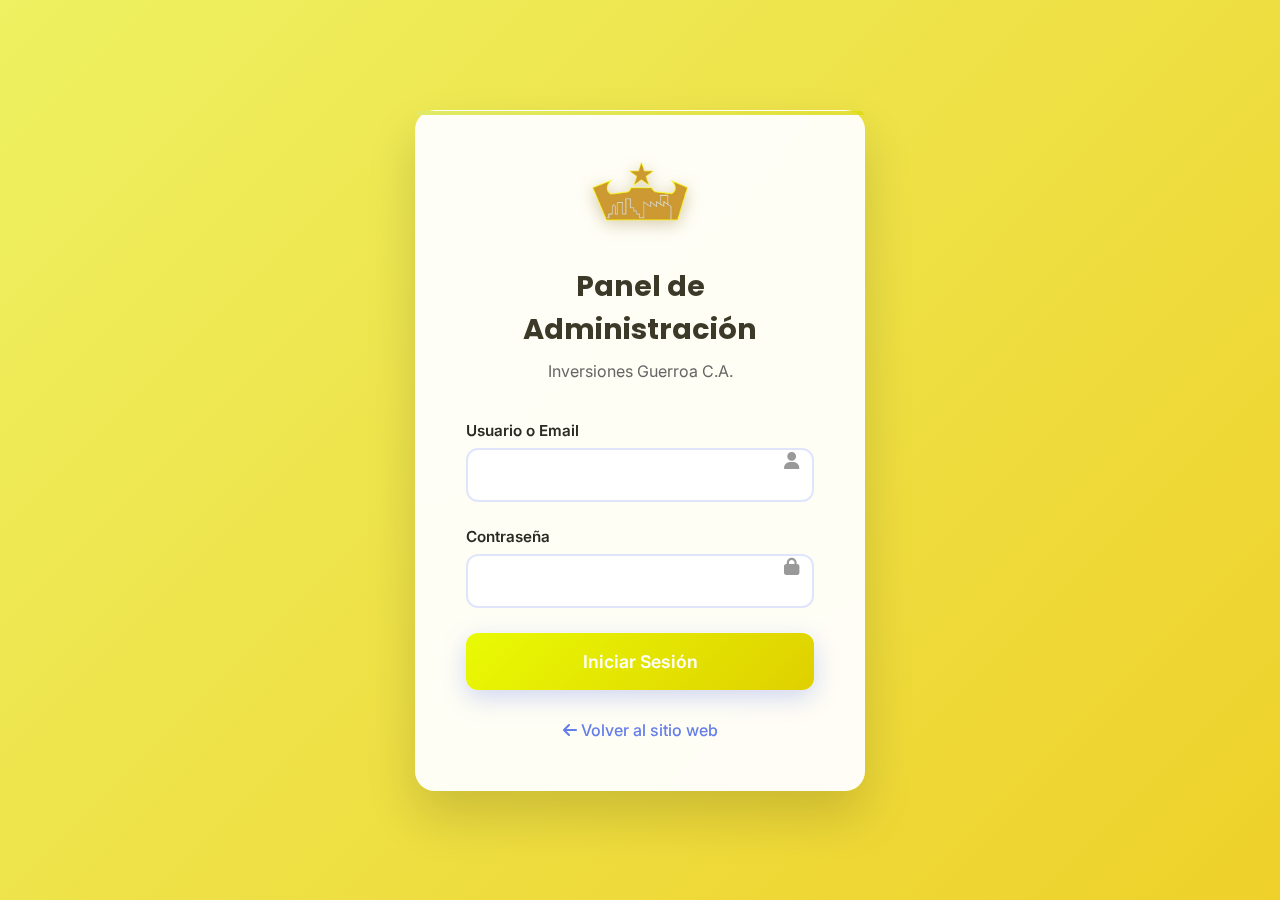
<file: public/login.html>
<!DOCTYPE html>
<html lang="es">

<head>
    <meta charset="UTF-8">
    <meta name="viewport" content="width=device-width, initial-scale=1.0">
    <title>Iniciar Sesión - Panel de Administración | Guerroa C.A.</title>
    <link rel="icon" type="image/png" href="IMG/logotipyte.png">
    <link rel="stylesheet" href="https://cdnjs.cloudflare.com/ajax/libs/font-awesome/6.0.0-beta3/css/all.min.css">
    <link rel="stylesheet"
        href="https://fonts.googleapis.com/css2?family=Inter:wght@300;400;500;600;700;800&family=Poppins:wght@300;400;500;600;700;800&display=swap">
    <style>
        * {
            margin: 0;
            padding: 0;
            box-sizing: border-box;
        }

        body {
            font-family: 'Inter', 'Poppins', sans-serif;
            background: linear-gradient(135deg, #ebee44d7 0%, #ecca0ade 100%);
            min-height: 100vh;
            display: flex;
            align-items: center;
            justify-content: center;
            position: relative;
            overflow: hidden;
        }

        body::before {
            content: '';
            position: absolute;
            top: 0;
            left: 0;
            right: 0;
            bottom: 0;
            background: url('data:image/svg+xml,<svg xmlns="http://www.w3.org/2000/svg" viewBox="0 0 100 100"><defs><pattern id="grain" width="100" height="100" patternUnits="userSpaceOnUse"><circle cx="50" cy="50" r="1" fill="white" opacity="0.1"/></pattern></defs><rect width="100" height="100" fill="url(%23grain)"/></svg>');
            animation: floatParticles 20s ease-in-out infinite;
        }

        @keyframes floatParticles {

            0%,
            100% {
                transform: translateY(0px) rotate(0deg);
            }

            50% {
                transform: translateY(-20px) rotate(180deg);
            }
        }

        .login-container {
            background: rgba(255, 255, 255, 0.95);
            backdrop-filter: blur(20px);
            border-radius: 20px;
            padding: 50px;
            box-shadow: 0 25px 50px rgba(0, 0, 0, 0.15);
            border: 1px solid rgba(255, 255, 255, 0.2);
            width: 100%;
            max-width: 450px;
            position: relative;
            z-index: 2;
            animation: fadeInUp 0.8s ease-out;
        }

        @keyframes fadeInUp {
            from {
                opacity: 0;
                transform: translateY(30px);
            }

            to {
                opacity: 1;
                transform: translateY(0);
            }
        }

        .login-container::before {
            content: '';
            position: absolute;
            top: 0;
            left: 0;
            right: 0;
            height: 4px;
            background: linear-gradient(90deg, #e1ea66, #ddda10d3, #cfcc01);
            background-size: 200% 100%;
            animation: gradientShift 3s ease-in-out infinite;
            border-radius: 20px 20px 0 0;
        }

        @keyframes gradientShift {

            0%,
            100% {
                background-position: 0% 50%;
            }

            50% {
                background-position: 100% 50%;
            }
        }

        .logo-section {
            text-align: center;
            margin-bottom: 40px;
        }

        .logo-section img {
            height: 80px;
            width: auto;
            margin-bottom: 20px;
            filter: drop-shadow(0 4px 8px rgba(117, 82, 5, 0.315));
        }

        .logo-section h1 {
            font-family: 'Poppins', sans-serif;
            font-size: 1.8rem;
            font-weight: 700;
            color: #201c09de;
            margin-bottom: 10px;
        }

        .logo-section p {
            color: #666;
            font-size: 1rem;
        }

        .form-group {
            margin-bottom: 25px;
            position: relative;
        }

        .form-group label {
            display: block;
            margin-bottom: 8px;
            font-weight: 600;
            color: #2a2a22;
            font-size: 0.95rem;
        }

        .form-group input {
            width: 100%;
            padding: 15px 20px;
            border: 2px solid rgba(102, 126, 234, 0.2);
            border-radius: 12px;
            font-size: 1rem;
            font-family: 'Inter', sans-serif;
            transition: all 0.3s ease;
            background: rgba(255, 255, 255, 0.9);
            backdrop-filter: blur(10px);
        }

        .form-group input:focus {
            border-color: #667eea;
            box-shadow: 0 0 20px rgba(102, 126, 234, 0.3);
            outline: none;
            background: rgba(255, 255, 255, 1);
            transform: translateY(-2px);
        }

        .form-group i {
            position: absolute;
            right: 15px;
            top: 50%;
            transform: translateY(-50%);
            color: #999;
            font-size: 1.1rem;
        }

        .login-btn {
            width: 100%;
            padding: 18px 30px;
            background: linear-gradient(135deg, #e9fa03 0%, #dfd000 100%);
            color: white;
            border: none;
            border-radius: 12px;
            font-size: 1.1rem;
            font-weight: 600;
            font-family: 'Inter', sans-serif;
            cursor: pointer;
            transition: all 0.3s ease;
            box-shadow: 0 8px 25px rgba(102, 126, 234, 0.3);
            position: relative;
            overflow: hidden;
        }

        .login-btn::before {
            content: '';
            position: absolute;
            top: 0;
            left: -100%;
            width: 100%;
            height: 100%;
            background: linear-gradient(90deg, transparent, rgba(255, 255, 255, 0.2), transparent);
            transition: left 0.5s ease;
        }

        .login-btn:hover::before {
            left: 100%;
        }

        .login-btn:hover {
            transform: translateY(-3px) scale(1.02);
            box-shadow: 0 15px 35px rgba(102, 126, 234, 0.4);
        }

        .login-btn:disabled {
            opacity: 0.7;
            cursor: not-allowed;
            transform: none;
        }

        .error-message {
            background: rgba(244, 67, 54, 0.1);
            color: #d32f2f;
            border: 2px solid rgba(244, 67, 54, 0.3);
            border-radius: 12px;
            padding: 15px;
            margin-bottom: 20px;
            font-size: 0.95rem;
            display: none;
            animation: fadeIn 0.3s ease;
        }

        .success-message {
            background: rgba(76, 175, 80, 0.1);
            color: #2e7d32;
            border: 2px solid rgba(76, 175, 80, 0.3);
            border-radius: 12px;
            padding: 15px;
            margin-bottom: 20px;
            font-size: 0.95rem;
            display: none;
            animation: fadeIn 0.3s ease;
        }

        @keyframes fadeIn {
            from {
                opacity: 0;
                transform: translateY(-10px);
            }

            to {
                opacity: 1;
                transform: translateY(0);
            }
        }

        .loading {
            display: none;
            text-align: center;
            margin-top: 20px;
        }

        .loading i {
            font-size: 1.5rem;
            color: #667eea;
            animation: spin 1s linear infinite;
        }

        @keyframes spin {
            from {
                transform: rotate(0deg);
            }

            to {
                transform: rotate(360deg);
            }
        }

        .back-link {
            text-align: center;
            margin-top: 30px;
        }

        .back-link a {
            color: #667eea;
            text-decoration: none;
            font-weight: 500;
            transition: color 0.3s ease;
        }

        .back-link a:hover {
            color: #e2cc03;
        }

        @media (max-width: 480px) {
            .login-container {
                margin: 20px;
                padding: 40px 30px;
            }

            .logo-section h1 {
                font-size: 1.5rem;
            }

            .logo-section img {
                height: 60px;
            }
        }
    </style>
</head>

<body>
    <div class="login-container">
        <div class="logo-section">
            <img src="img/logo.png" alt="Logo Guerroa">
            <h1>Panel de Administración</h1>
            <p>Inversiones Guerroa C.A.</p>
        </div>

        <div id="errorMessage" class="error-message"></div>
        <div id="successMessage" class="success-message"></div>

        <form id="loginForm">
            <div class="form-group">
                <label for="username">Usuario o Email</label>
                <input type="text" id="username" name="username" required>
                <i class="fas fa-user"></i>
            </div>

            <div class="form-group">
                <label for="password">Contraseña</label>
                <input type="password" id="password" name="password" required>
                <i class="fas fa-lock"></i>
            </div>

            <button type="submit" class="login-btn" id="loginBtn">
                <span id="btnText">Iniciar Sesión</span>
            </button>
        </form>

        <div class="loading" id="loading">
            <i class="fas fa-spinner"></i>
            <p>Iniciando sesión...</p>
        </div>

        <div class="back-link">
            <a href="/">
                <i class="fas fa-arrow-left"></i> Volver al sitio web
            </a>
        </div>
    </div>

    <script>
        document.addEventListener('DOMContentLoaded', function () {
            const loginForm = document.getElementById('loginForm');
            const loginBtn = document.getElementById('loginBtn');
            const btnText = document.getElementById('btnText');
            const loading = document.getElementById('loading');
            const errorMessage = document.getElementById('errorMessage');
            const successMessage = document.getElementById('successMessage');

            // 1. Redirigir si ya hay un token
            if (localStorage.getItem('adminToken')) {
                window.location.href = '/admin';
            }

            loginForm.addEventListener('submit', async function (e) {
                e.preventDefault();

                const username = document.getElementById('username').value.trim();
                const password = document.getElementById('password').value;

                if (!username || !password) {
                    showError('Completa todos los campos');
                    return;
                }

                setLoading(true);

                try {
                    const response = await fetch('/api/auth/login', {
                        method: 'POST',
                        headers: { 'Content-Type': 'application/json' },
                        body: JSON.stringify({ username, password })
                    });

                    const result = await response.json();

                    if (response.ok) {
                        // Extraemos el token buscando en diferentes estructuras posibles
                        const token = result.token || (result.data ? result.data.token : null);

                        if (token) {
                            localStorage.setItem('adminToken', token);
                            showSuccess('¡Acceso concedido! Entrando...');
                            setTimeout(() => window.location.href = '/admin', 1000);
                        } else {
                            showError('El servidor no envió la llave de acceso (token)');
                        }
                    } else {
                        showError(result.message || result.error || 'Usuario o contraseña incorrectos');
                    }
                } catch (error) {
                    console.error('Error de login:', error);
                    showError('No hay conexión con el servidor. Inténtalo más tarde.');
                } finally {
                    setLoading(false);
                }
            });

            function setLoading(isLoading) {
                loginBtn.style.display = isLoading ? 'none' : 'block';
                loading.style.display = isLoading ? 'block' : 'none';
                errorMessage.style.display = 'none';
            }

            function showError(msg) {
                errorMessage.textContent = msg;
                errorMessage.style.display = 'block';
                successMessage.style.display = 'none';
            }

            function showSuccess(msg) {
                successMessage.textContent = msg;
                successMessage.style.display = 'block';
                errorMessage.style.display = 'none';
            }
        });
    </script>
</body>

</html>
</file>
